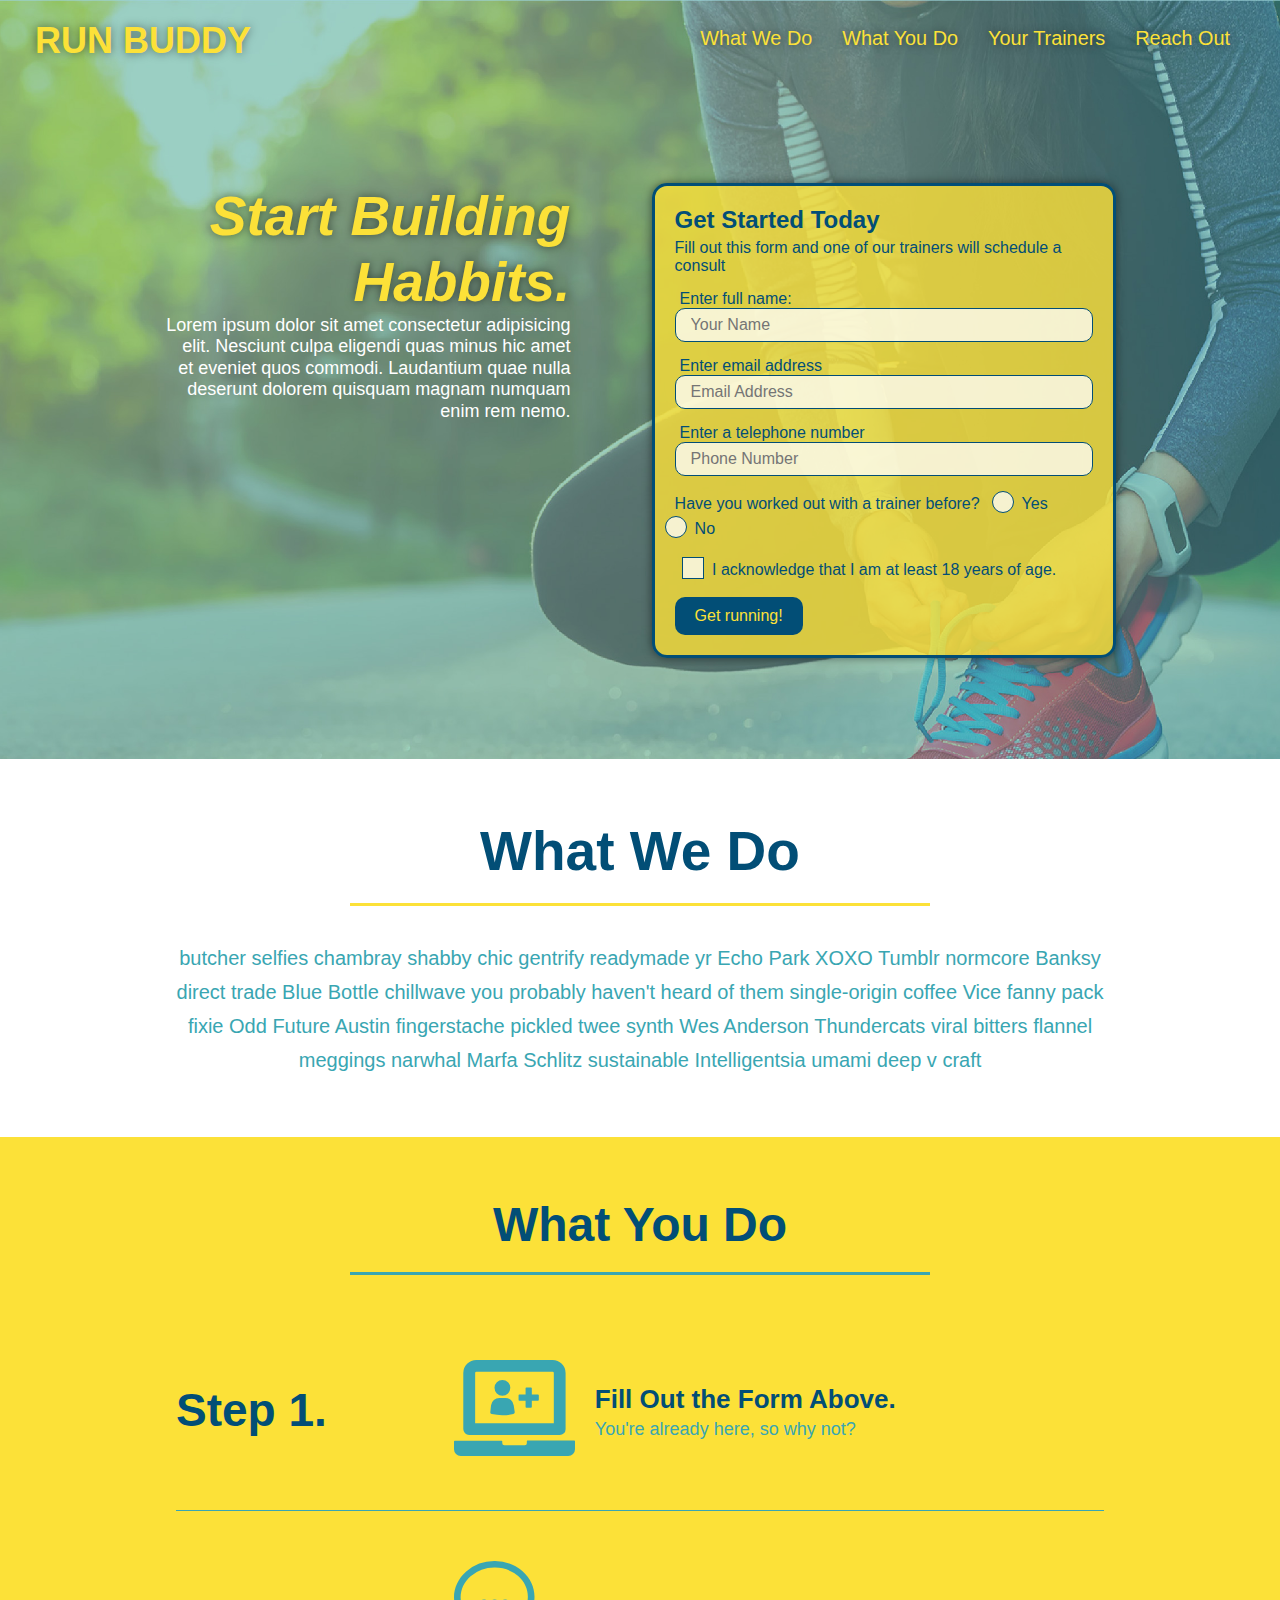
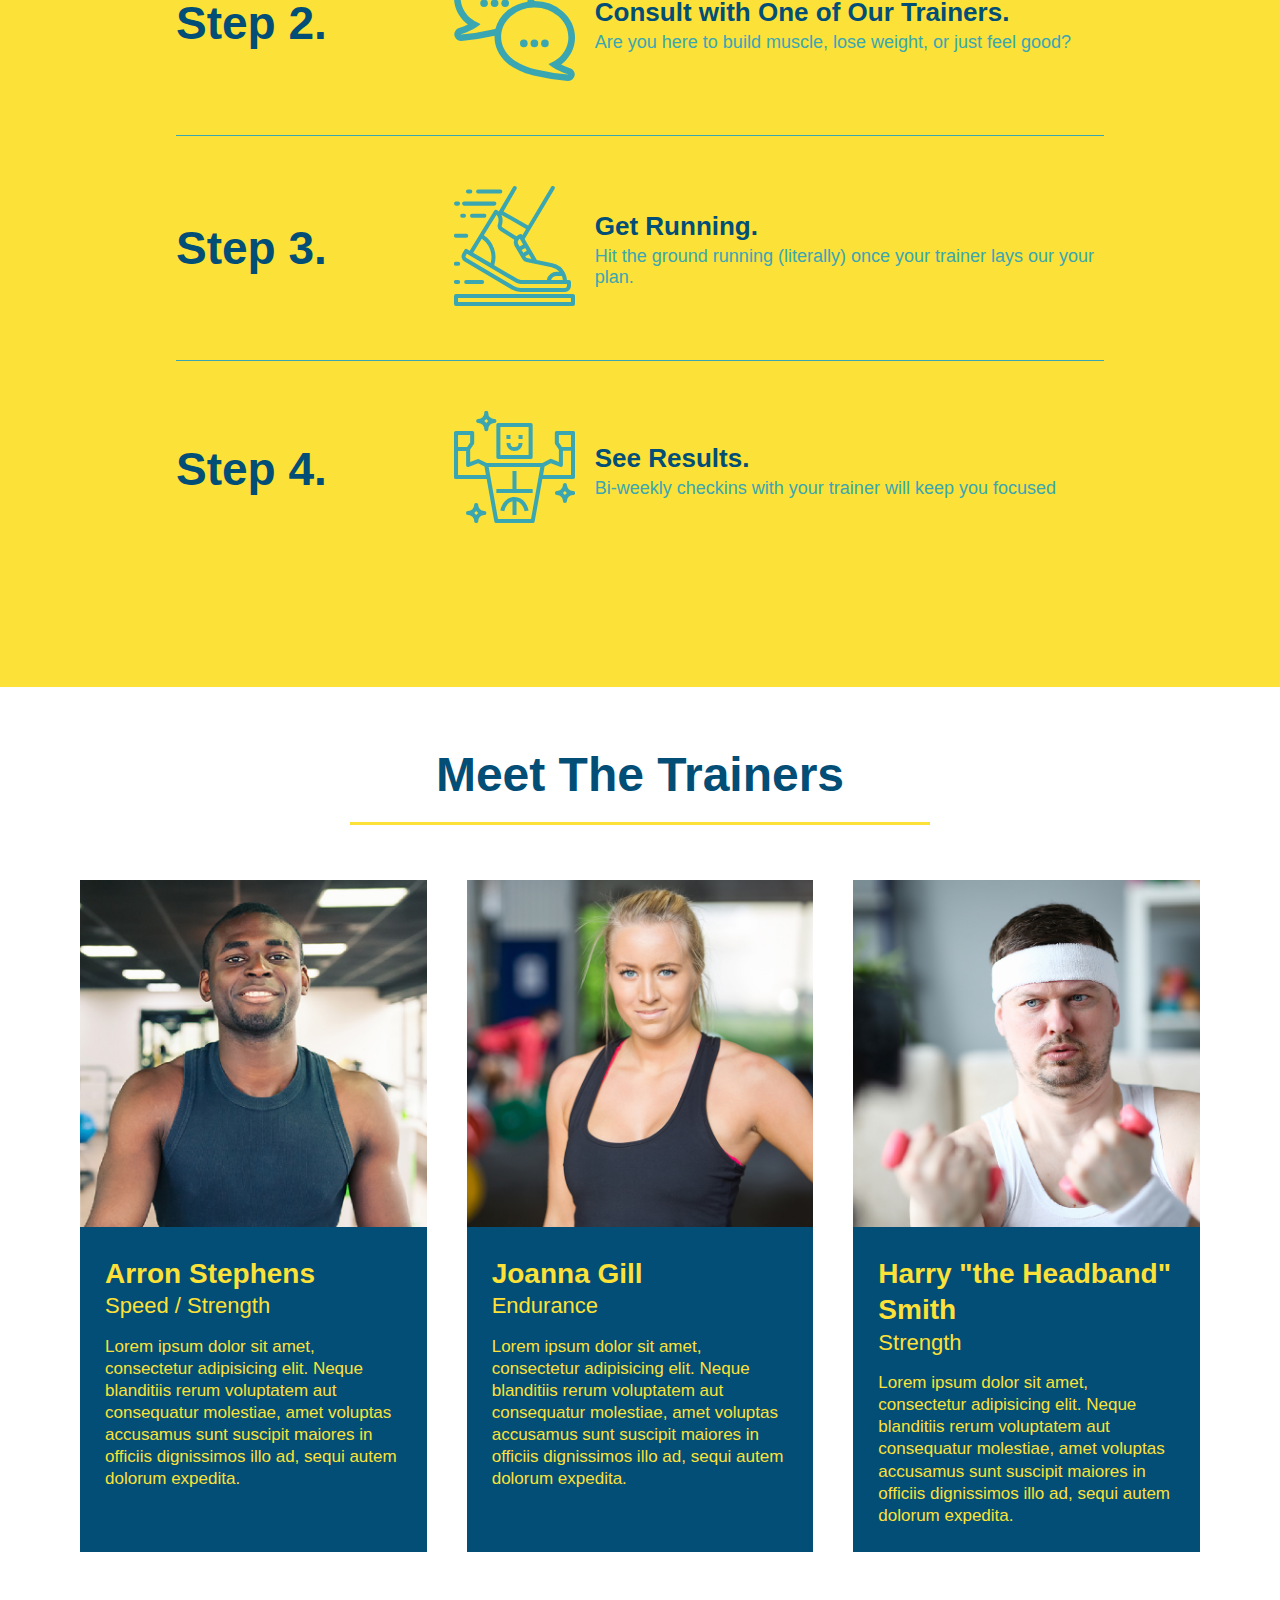
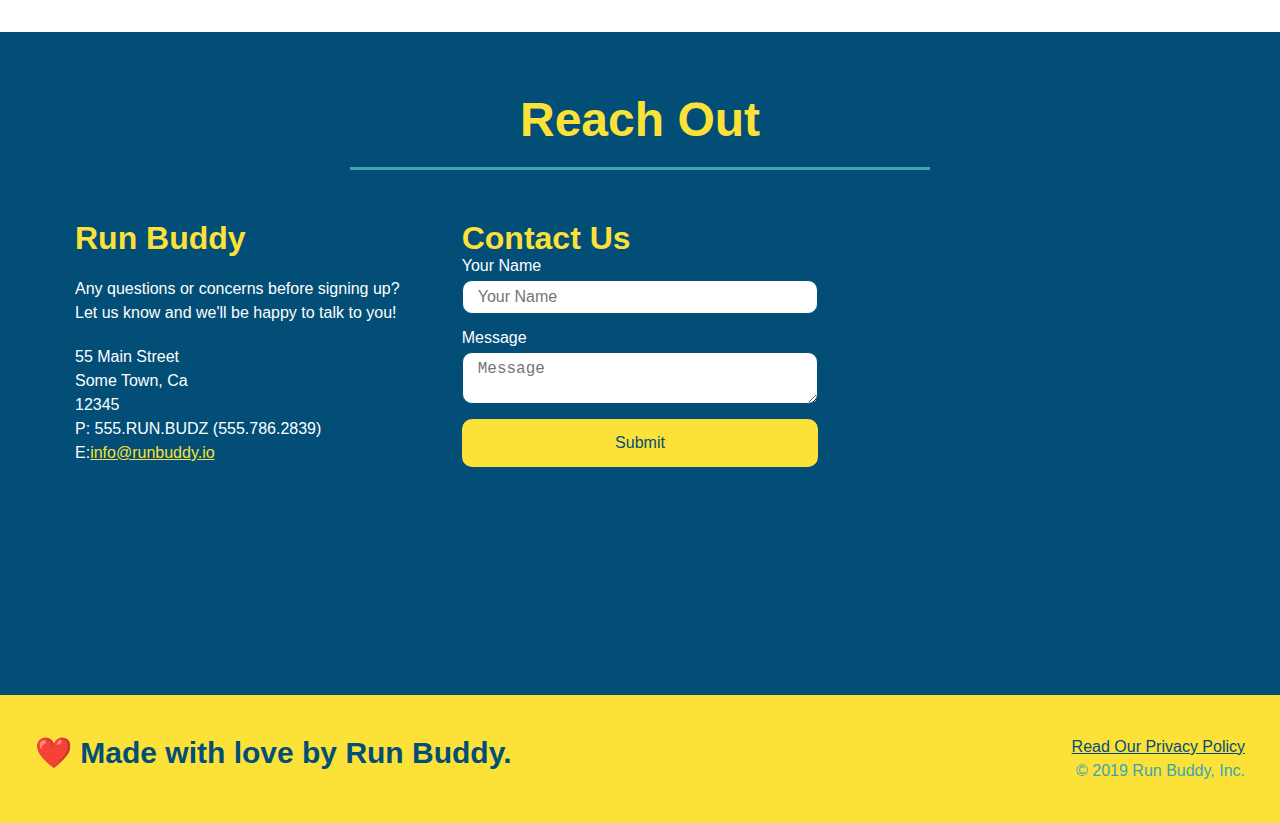
<file: index.html>
<!DOCTYPE html>
<html lang="en">

    <head>
        <meta charset="UTF-8" />
        <meta name="viewport" content="width=device-width, initial-scale=1.0" />
        <title> Run Buddy</title>
        <link rel="stylesheet" href="./assets/css/style.css" />

    </head>
    <body>
        <!-- navigation -->
        <header>
            <h1>
                <a href="/">RUN BUDDY</a>
            </h1>
            <nav>
                <!-- Unordered list elements -->
                <ul>
                    <!-- List item elements -->
                    <li>
                        <!-- Anchor elements -->
                        <a href="#what-we-do">What We Do</a>
                    </li>
                    <li>
                        <a href="#what-you-do">What You Do</a>
                    </li>
                    <li>
                        <a href="#your-trainers">Your Trainers</a>
                    </li>
                    <li>
                        <a href="#reach-out">Reach Out</a>
                    </li>
                </ul>
            </nav>
        </header>
        <!-- end navigation -->

        <!-- Hero/jumbotron -->
        <section class="hero">
            <div class="hero-cta">
                <h2>Start Building Habbits.</h2>
                <p>
                    Lorem ipsum dolor sit amet consectetur adipisicing elit. Nesciunt culpa eligendi quas minus hic amet et eveniet quos commodi. Laudantium quae nulla deserunt dolorem quisquam magnam numquam enim rem nemo.
                </p>
            </div>
            <div class="hero-form">
                <h3>Get Started Today</h3>
                <p>Fill out this form and one of our trainers will schedule a consult</p>
            <form>
                <label for="name">Enter full name:</label>
                <input type="text" placeholder="Your Name" name="name" id="name" class="form-input"/>
                <label for="email">Enter email address</label>
                <input type="email" placeholder="Email Address" name="email" id="email" class="form-input"/>
                <label for="phone">Enter a telephone number</label>
                <input type="tel" placeholder="Phone Number" name="phone" id="phone" class="form-input"/>
                <p>
                    Have you worked out with a trainer before?
                    <span class="radio-wrapper">
                        <input type="radio" name="trainer-confirm" id="trainer-yes" />
                        <label for="trainer-yes">Yes</label>
                    </span>
                    <span class="radio-wrapper">
                        <input type="radio" name="trainer-confirm" id="trainer-no" />
                        <label for="trainer-no">No</label>
                    </span>
                </p>
                <p>
                    <span class="checkbox-wrapper">
                        <input type="checkbox" name="age-confirm" id="checkbox" />
                        <label for="checkbox">I acknowledge that I am at least 18 years of age.</label>
                    </span>
                </p>
                <button type="submit">
                    Get running!
                </button>
            </form>
            </div>
        </section>
        <!-- end hero -->

        <!-- "what we do" section -->
        <section id="what-we-do" class="intro">
            <!-- Wrap every h2 with a class of "section-title" in this div! -->
            <div class="flex-row">
                <h2 class="section-title primary-border">
                    What We Do
                </h2>
            </div>
            <div class="flex-row">
                <p>
                    butcher selfies chambray shabby chic gentrify readymade yr Echo Park XOXO Tumblr normcore Banksy direct trade Blue Bottle chillwave you probably haven't heard of them single-origin coffee Vice fanny pack fixie Odd Future Austin fingerstache pickled twee synth Wes Anderson Thundercats viral bitters flannel meggings narwhal Marfa Schlitz sustainable Intelligentsia umami deep v craft
                </p>
            </div>
        </section>
        <!-- end "what we do"-->

        <!-- "what you do" section -->
        <section id="what-you-do" class="steps">
            <!-- Wrap every h2 with a class of "section-title" in this div! -->
            <div class="flex-row">
                <h2 class="section-title secondary-border">
                    What You Do
                </h2>
            </div>
            <div class="step">
                <h3>Step 1.</h3>
                <div class="step-info">
                    <div class="step-img">
                        <img src="./assets/images/step-1.svg" alt="" />
                    </div>
                    <div class="step-text">
                        <h4>Fill Out the Form Above.</h4>
                        <p>You're already here, so why not?</p>
                    </div>
                </div>
            </div>
            <div class="step">
                <h3>Step 2.</h3>
                <div class="step-info">
                    <div class="step-img">
                        <img src="./assets/images/step-2.svg" alt="" />
                    </div>
                    <div class="step-text">
                        <h4>Consult with One of Our Trainers.</h4>
                        <p>Are you here to build muscle, lose weight, or just feel good?</p>
                    </div>
                </div>
            </div>

            <div class="step">
                <h3>Step 3.</h3>
                <div class="step-info">
                    <div class="step-img">
                        <img src="./assets/images/step-3.svg" alt="" />
                    </div>
                    <div class="step-text">
                        <h4>Get Running.</h4>
                        <p>Hit the ground running (literally) once your trainer lays our your plan.</p>
                    </div>
                </div>
            </div>
            <div class="step">
                <h3>Step 4.</h3>
                <div class="step-info">
                    <div class="step-img">
                        <img src="./assets/images/step-4.svg" alt="" />
                    </div>
                    <div class="step-text">
                        <h4>See Results.</h4>
                        <p>Bi-weekly checkins with your trainer will keep you focused</p>
                    </div>
                </div>
            </div>
        </section>

        <!-- "meet the trainers" section -->
        <section id="your-trainers">
            <!-- Wrap every h2 with a class of "section-title" in this div! -->
            <div class="flex-row">
                <h2 class="section-title primary-border">
                    Meet The Trainers
                </h2>
            </div>
        <div class="trainers">
            <article class="trainer">
                <img src="./assets/images/trainer-1.jpg" alt="Arron Stephens in his workout clothes, ready to pump iron" />
                <div class="trainer-bio">
                    <h3>Arron Stephens</h3>
                    <h4>Speed / Strength</h4>
                    <p>
                        Lorem ipsum dolor sit amet, consectetur adipisicing elit. Neque blanditiis rerum voluptatem aut consequatur molestiae, amet voluptas accusamus sunt suscipit maiores in officiis dignissimos illo ad, sequi autem dolorum expedita.
                    </p>
                </div>
            </article>
            <!-- second trainer bio -->

            <article class="trainer">
                <img src="./assets/images/trainer-2.jpg" alt="Joanna Gill cooling off after a workout" />
                <div class="trainer-bio">
                    <h3>Joanna Gill</h3>
                    <h4>Endurance</h4>
                    <p>
                        Lorem ipsum dolor sit amet, consectetur adipisicing elit. Neque blanditiis rerum voluptatem aut consequatur molestiae, amet voluptas accusamus sunt suscipit maiores in officiis dignissimos illo ad, sequi autem dolorum expedita.
                    </p>
                </div>
            </article>

            <!-- third trainer bio-->
            <article class="trainer">
                <img src="./assets/images/trainer-3.jpg" alt="Harry Smith wearing a headband and lifting comically small pink weights" />
                <div class="trainer-bio">
                    <h3>Harry "the Headband" Smith</h3>
                    <h4>Strength</h4>
                    <p>
                        Lorem ipsum dolor sit amet, consectetur adipisicing elit. Neque blanditiis rerum voluptatem aut consequatur molestiae, amet voluptas accusamus sunt suscipit maiores in officiis dignissimos illo ad, sequi autem dolorum expedita.
                    </p>
                </div>
            </article>
        </div>

        </section>

        <!-- "reach out" section -->
        <section id="reach-out" class="contact">
            <!-- Wrap every h2 with a class of "section-title" in this div! -->
            <div class="flex-row">
                <h2 class="section-title secondary-border">
                    Reach Out
                </h2>
            </div>
            <div class="contact-info">
                <div>
                    <h3>Run Buddy</h3>
                    <p>
                        Any questions or concerns before signing up? 
                        <br />
                        Let us know and we'll be happy to talk to you!
                    </p>

                    <address>
                        55 Main Street<br/>
                        Some Town, Ca<br/>
                        12345<br />
                        P: 555.RUN.BUDZ (555.786.2839)<br/>
                        E:<a href="mailto:info@runbuddy.io">info@runbuddy.io</a>
                    </address>
                </div>
               
                <div class="contact-form">
                    <h3>Contact Us</h3>
                    <form>
                        <label for="contact-name">Your Name</label>
                        <input type="text" id="contact-name" placeholder="Your Name" />

                        <label for="contact-message">Message</label>
                        <textarea id="contact-message" placeholder="Message"></textarea>

                        <button type="submit">Submit</button>
                    </form>
                </div>

                <iframe 
                    src="https://www.google.com/maps/embed?pb=!1m18!1m12!1m3!1d3029.415610858164!2d-112.05341904898722!3d40.598653052377514!2m3!1f0!2f0!3f0!3m2!1i1024!2i768!4f13.1!3m3!1m2!1s0x875291d91a382cb3%3A0x598d7bf2d34edaaf!2s6723%20Oak%20Vista%20Dr%2C%20West%20Jordan%2C%20UT%2084081!5e0!3m2!1sen!2sus!4v1619070469272!5m2!1sen!2sus" 
                    style="border:0;" 
                    frameborder="0"
                    allowfullscreen="" 
                    loading="lazy">
                </iframe>

            </div>
        </section>

        <!-- footer -->
        <footer>
            <h2>❤️ Made with love by Run Buddy.</h2>

            <div>
                <a href="./privacy-policy.html">Read Our Privacy Policy</a></br />
                &copy; 2019 Run Buddy, Inc.
            </div>
        </footer>
             
    </body>
</html>
</file>
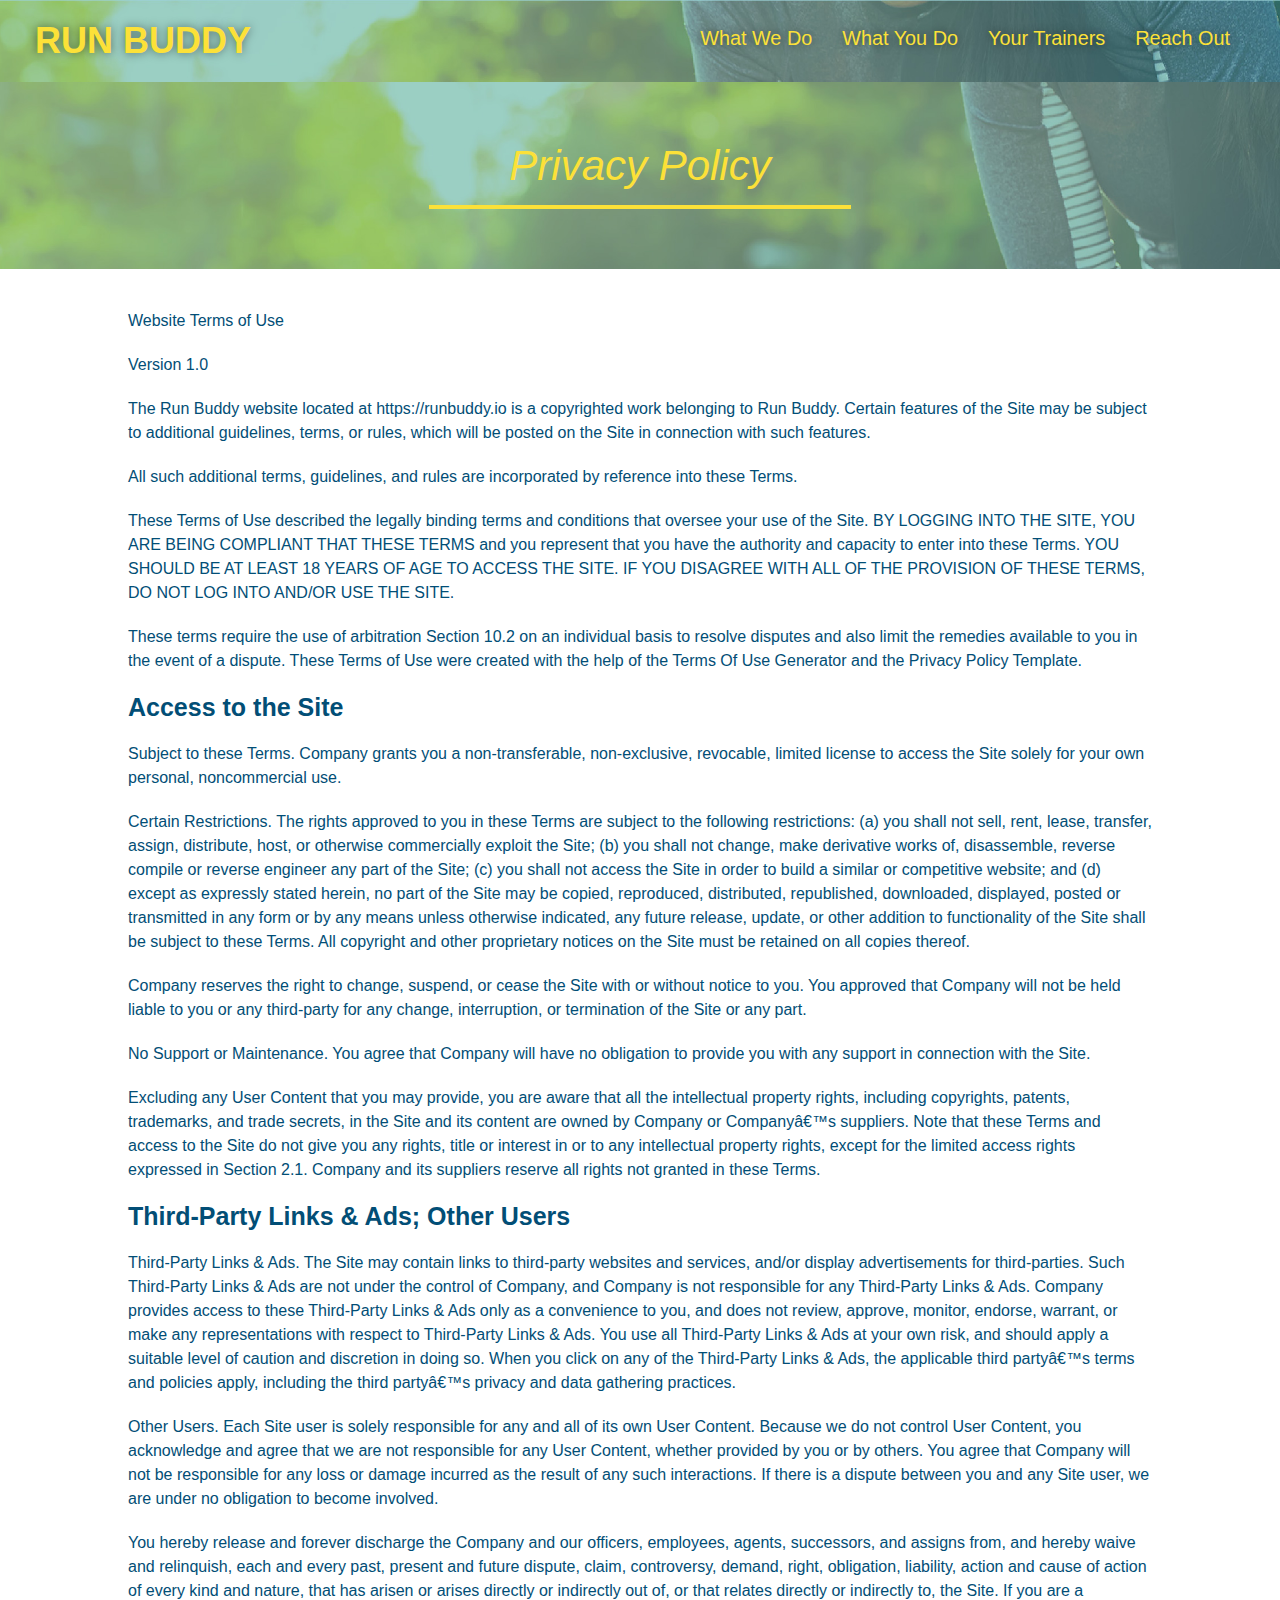
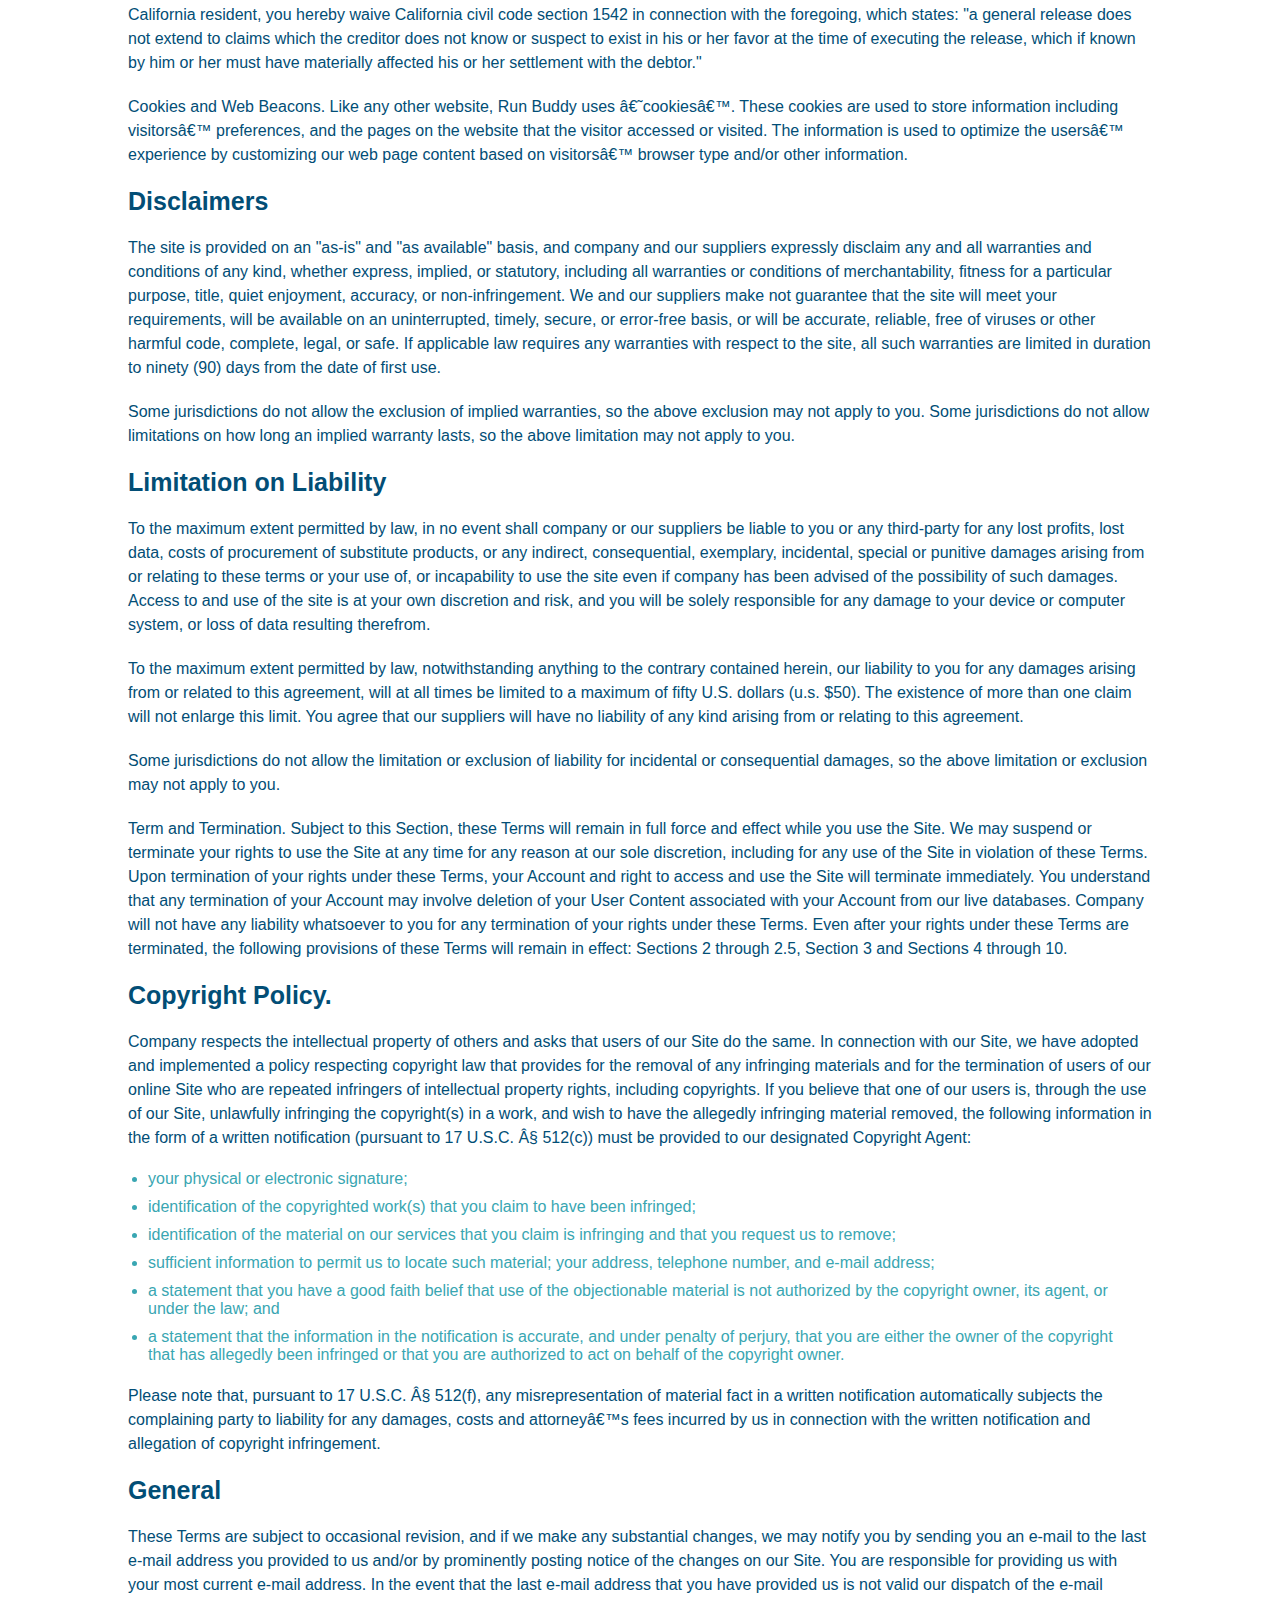
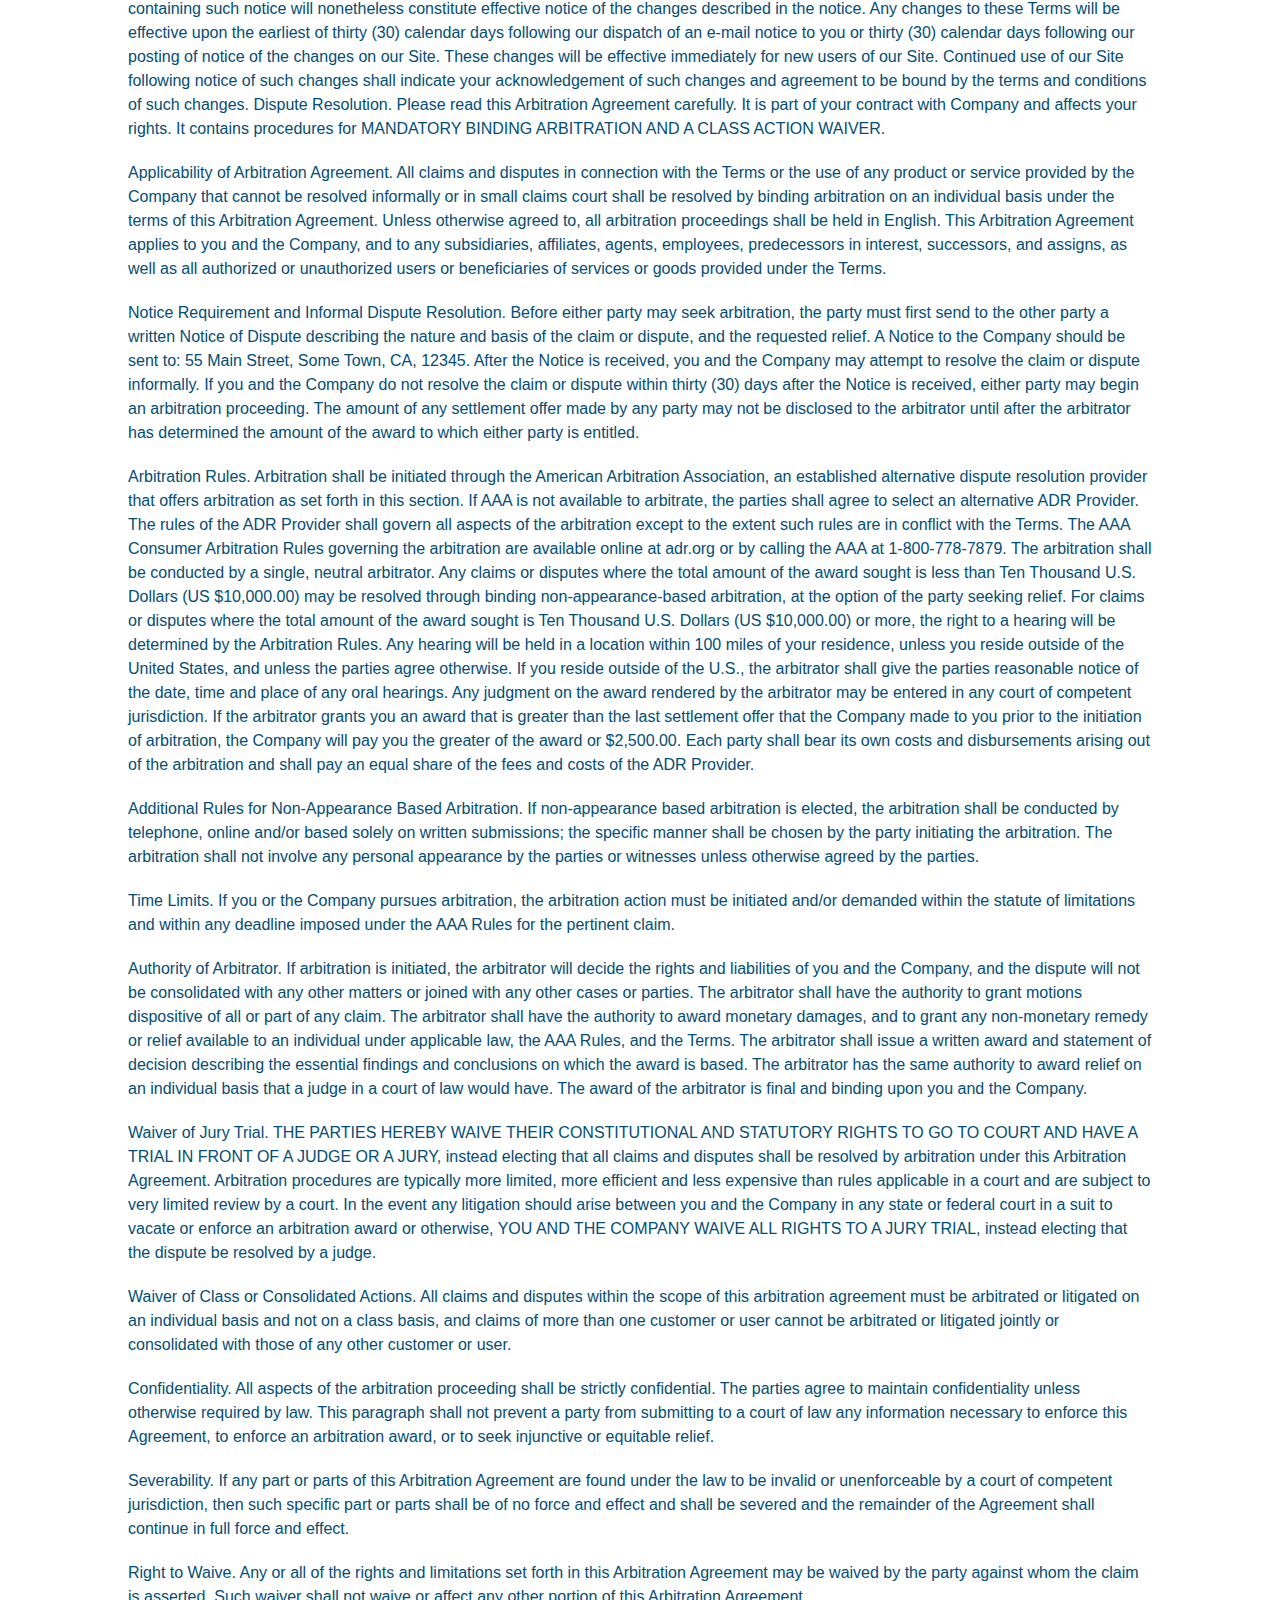
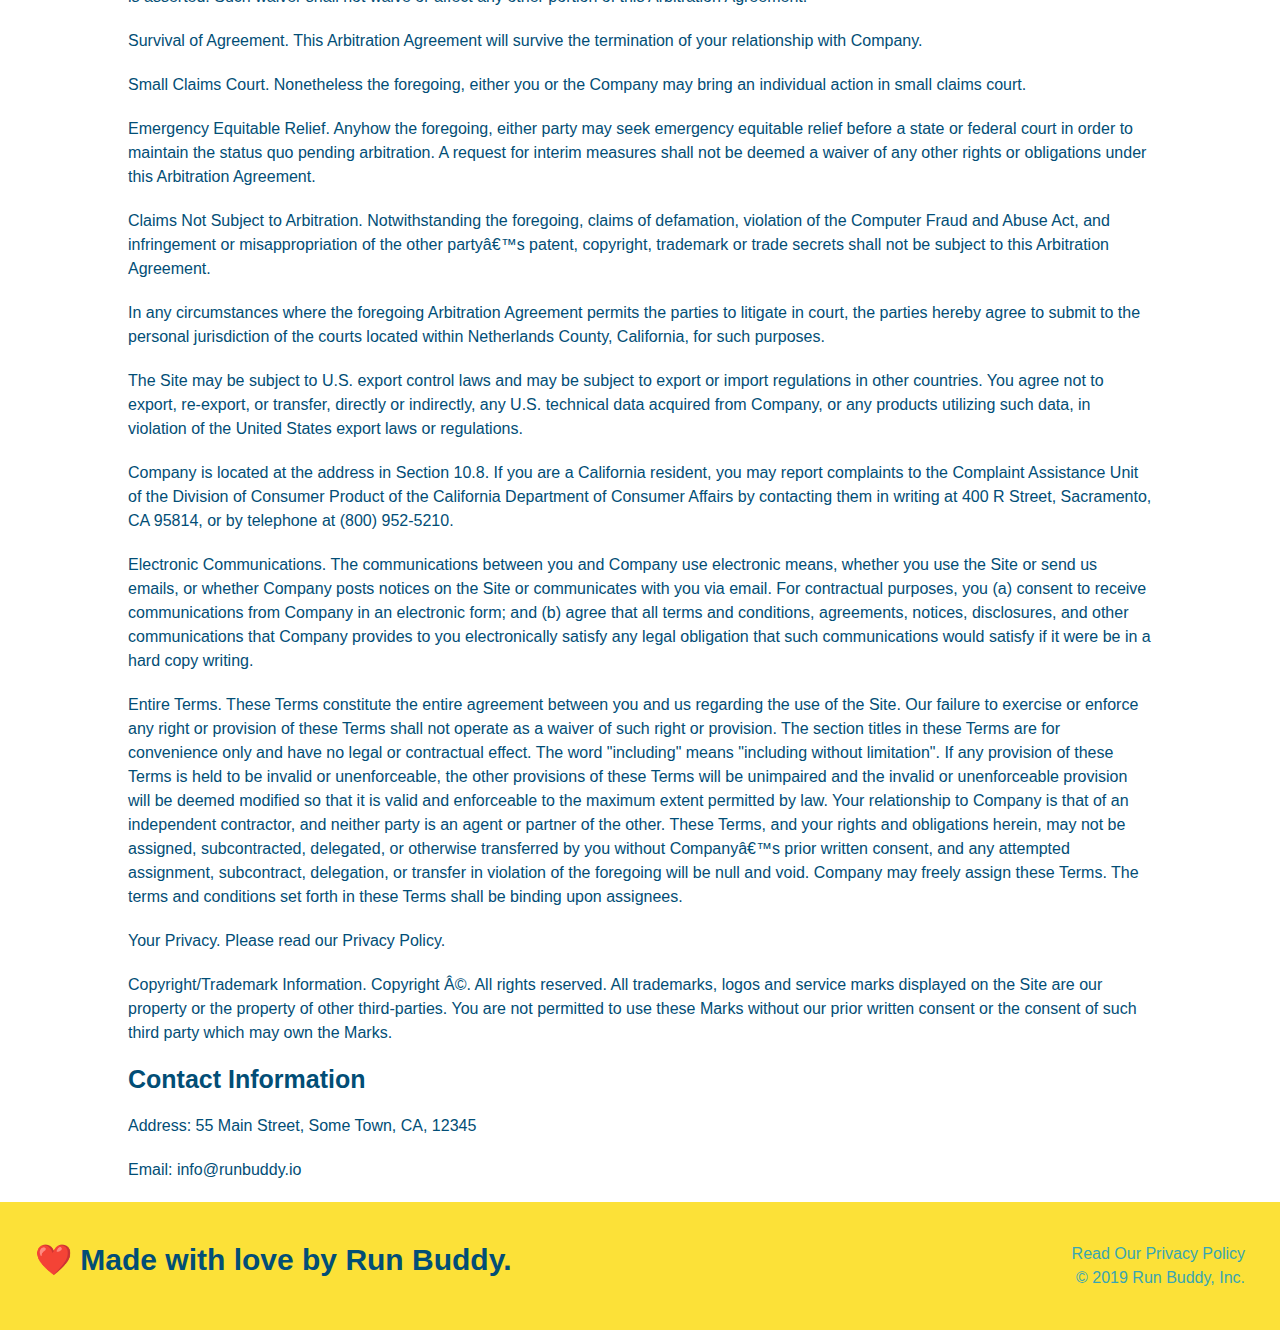
<file: privacy-policy.html>
<!DOCTYPE html>
<html lang="en">

<head>
  <meta charset="UTF-8">
  <meta name="viewport" content="width=device-width, initial-scale=1.0" />
  <title>Privacy Policy - Run Buddy</title>
  <link rel="stylesheet" href="./assets/css/style.css" />
  <link rel="stylesheet" href="./assets/css/secondary-styles.css" />
</head>

  <body>
    <header>
      <h1>
        <a href="/">RUN BUDDY</a>
        </h1>
        <nav>
          <!-- Unordered list elements -->
          <ul>
            <!-- List item elements -->
            <li>
              <!-- Do this to all fo the <a> elements in privacy-policy -->
              <a href="./index.html#what-we-do">What We Do</a>
            </li>
            <li>
              <a href="./index.html#what-you-do">What You Do</a>
            </li>
            <li>
              <a href="./index.html#your-trainers">Your Trainers</a>
            </li>
            <li>
              <a href="./index.html#reach-out">Reach Out</a>
            </li>
          </ul>
        </nav>
    </header>

    <section class="hero">
      <h2 class="page-title">
        Privacy Policy
      </h2>
     </section>

    <article class="secondary-content">
            
      <p>
        Website Terms of Use
      </p>

      <p>
        Version 1.0
      </p>

      <p>
        The Run Buddy website located at https://runbuddy.io is a copyrighted work belonging to Run Buddy. Certain
        features of the Site may be subject to additional guidelines, terms, or rules, which will be posted on the Site
        in connection with such features.
      </p>

      <p>
        All such additional terms, guidelines, and rules are incorporated by reference into these Terms.
      </p>

      <p>
        These Terms of Use described the legally binding terms and conditions that oversee your use of the Site. BY
        LOGGING INTO THE SITE, YOU ARE BEING COMPLIANT THAT THESE TERMS and you represent that you have the authority
        and capacity to enter into these Terms. YOU SHOULD BE AT LEAST 18 YEARS OF AGE TO ACCESS THE SITE. IF YOU
        DISAGREE WITH ALL OF THE PROVISION OF THESE TERMS, DO NOT LOG INTO AND/OR USE THE SITE.
      </p>

      <p>
        These terms require the use of arbitration Section 10.2 on an individual basis to resolve disputes and also
        limit the remedies available to you in the event of a dispute. These Terms of Use were created with the help of
        the Terms Of Use Generator and the Privacy Policy Template.
      </p>

      <h3>
        Access to the Site
      </h3>

      <p>
        Subject to these Terms. Company grants you a non-transferable, non-exclusive, revocable, limited license to
        access the Site solely for your own personal, noncommercial use.
      </p>

      <p>
        Certain Restrictions. The rights approved to you in these Terms are subject to the following restrictions: (a)
        you shall not sell, rent, lease, transfer, assign, distribute, host, or otherwise commercially exploit the Site;
        (b) you shall not change, make derivative works of, disassemble, reverse compile or reverse engineer any part of
        the Site; (c) you shall not access the Site in order to build a similar or competitive website; and (d) except
        as expressly stated herein, no part of the Site may be copied, reproduced, distributed, republished, downloaded,
        displayed, posted or transmitted in any form or by any means unless otherwise indicated, any future release,
        update, or other addition to functionality of the Site shall be subject to these Terms. All copyright and other
        proprietary notices on the Site must be retained on all copies thereof.
      </p>

      <p>
        Company reserves the right to change, suspend, or cease the Site with or without notice to you. You approved
        that Company will not be held liable to you or any third-party for any change, interruption, or termination of
        the Site or any part.
      </p>

      <p>
        No Support or Maintenance. You agree that Company will have no obligation to provide you with any support in
        connection with the Site.
      </p>

      <p>
        Excluding any User Content that you may provide, you are aware that all the intellectual property rights,
        including copyrights, patents, trademarks, and trade secrets, in the Site and its content are owned by Company
        or Companyâ€™s suppliers. Note that these Terms and access to the Site do not give you any rights, title or
        interest in or to any intellectual property rights, except for the limited access rights expressed in Section
        2.1. Company and its suppliers reserve all rights not granted in these Terms.
      </p>

      <h3>
        Third-Party Links & Ads; Other Users
      </h3>

      <p>
        Third-Party Links & Ads. The Site may contain links to third-party websites and services, and/or display
        advertisements for third-parties. Such Third-Party Links & Ads are not under the control of Company, and Company
        is not responsible for any Third-Party Links & Ads. Company provides access to these Third-Party Links & Ads
        only as a convenience to you, and does not review, approve, monitor, endorse, warrant, or make any
        representations with respect to Third-Party Links & Ads. You use all Third-Party Links & Ads at your own risk,
        and should apply a suitable level of caution and discretion in doing so. When you click on any of the
        Third-Party Links & Ads, the applicable third partyâ€™s terms and policies apply, including the third partyâ€™s
        privacy and data gathering practices.
      </p>

      <p>
        Other Users. Each Site user is solely responsible for any and all of its own User Content. Because we do not
        control User Content, you acknowledge and agree that we are not responsible for any User Content, whether
        provided by you or by others. You agree that Company will not be responsible for any loss or damage incurred as
        the result of any such interactions. If there is a dispute between you and any Site user, we are under no
        obligation to become involved.
      </p>

      <p>
        You hereby release and forever discharge the Company and our officers, employees, agents, successors, and
        assigns from, and hereby waive and relinquish, each and every past, present and future dispute, claim,
        controversy, demand, right, obligation, liability, action and cause of action of every kind and nature, that has
        arisen or arises directly or indirectly out of, or that relates directly or indirectly to, the Site. If you are
        a California resident, you hereby waive California civil code section 1542 in connection with the foregoing,
        which states: "a general release does not extend to claims which the creditor does not know or suspect to exist
        in his or her favor at the time of executing the release, which if known by him or her must have materially
        affected his or her settlement with the debtor."
      </p>

      <p>
        Cookies and Web Beacons. Like any other website, Run Buddy uses â€˜cookiesâ€™. These cookies are used to store
        information including visitorsâ€™ preferences, and the pages on the website that the visitor accessed or visited.
        The information is used to optimize the usersâ€™ experience by customizing our web page content based on visitorsâ€™
        browser type and/or other information.
      </p>

      <h3>
        Disclaimers
      </h3>

      <p>
        The site is provided on an "as-is" and "as available" basis, and company and our suppliers expressly disclaim
        any and all warranties and conditions of any kind, whether express, implied, or statutory, including all
        warranties or conditions of merchantability, fitness for a particular purpose, title, quiet enjoyment, accuracy,
        or non-infringement. We and our suppliers make not guarantee that the site will meet your requirements, will be
        available on an uninterrupted, timely, secure, or error-free basis, or will be accurate, reliable, free of
        viruses or other harmful code, complete, legal, or safe. If applicable law requires any warranties with respect
        to the site, all such warranties are limited in duration to ninety (90) days from the date of first use.
      </p>

      <p>
        Some jurisdictions do not allow the exclusion of implied warranties, so the above exclusion may not apply to
        you. Some jurisdictions do not allow limitations on how long an implied warranty lasts, so the above limitation
        may not apply to you.
      </p>

      <h3>
        Limitation on Liability
      </h3>

      <p>
        To the maximum extent permitted by law, in no event shall company or our suppliers be liable to you or any
        third-party for any lost profits, lost data, costs of procurement of substitute products, or any indirect,
        consequential, exemplary, incidental, special or punitive damages arising from or relating to these terms or
        your use of, or incapability to use the site even if company has been advised of the possibility of such
        damages. Access to and use of the site is at your own discretion and risk, and you will be solely responsible
        for any damage to your device or computer system, or loss of data resulting therefrom.
      </p>

      <p>
        To the maximum extent permitted by law, notwithstanding anything to the contrary contained herein, our liability
        to you for any damages arising from or related to this agreement, will at all times be limited to a maximum of
        fifty U.S. dollars (u.s. $50). The existence of more than one claim will not enlarge this limit. You agree that
        our suppliers will have no liability of any kind arising from or relating to this agreement.
      </p>

      <p>
        Some jurisdictions do not allow the limitation or exclusion of liability for incidental or consequential
        damages, so the above limitation or exclusion may not apply to you.
      </p>

      <p>
        Term and Termination. Subject to this Section, these Terms will remain in full force and effect while you use
        the Site. We may suspend or terminate your rights to use the Site at any time for any reason at our sole
        discretion, including for any use of the Site in violation of these Terms. Upon termination of your rights under
        these Terms, your Account and right to access and use the Site will terminate immediately. You understand that
        any termination of your Account may involve deletion of your User Content associated with your Account from our
        live databases. Company will not have any liability whatsoever to you for any termination of your rights under
        these Terms. Even after your rights under these Terms are terminated, the following provisions of these Terms
        will remain in effect: Sections 2 through 2.5, Section 3 and Sections 4 through 10.
      </p>

      <h3>
        Copyright Policy.
      </h3>

      <p>
        Company respects the intellectual property of others and asks that users of our Site do the same. In connection
        with our Site, we have adopted and implemented a policy respecting copyright law that provides for the removal
        of any infringing materials and for the termination of users of our online Site who are repeated infringers of
        intellectual property rights, including copyrights. If you believe that one of our users is, through the use of
        our Site, unlawfully infringing the copyright(s) in a work, and wish to have the allegedly infringing material
        removed, the following information in the form of a written notification (pursuant to 17 U.S.C. Â§ 512(c)) must
        be provided to our designated Copyright Agent:
      </p>

      <ul>
        <li>
          your physical or electronic signature;
        </li>
        <li>
          identification of the copyrighted work(s) that you claim to have been infringed;
        </li>
        <li>
          identification of the material on our services that you claim is infringing and that you request us to remove;
        </li>
        <li>
          sufficient information to permit us to locate such material; your address, telephone number, and e-mail
          address;
        </li>
        <li>
          a statement that you have a good faith belief that use of the objectionable material is not authorized by the
          copyright owner, its agent, or under the law; and
        </li>
        <li>
          a statement that the information in the notification is accurate, and under penalty of perjury, that you are
          either the owner of the copyright that has allegedly been infringed or that you are authorized to act on
          behalf of the copyright owner.
        </li>
      </ul>

      <p>
        Please note that, pursuant to 17 U.S.C. Â§ 512(f), any misrepresentation of material fact in a written
        notification automatically subjects the complaining party to liability for any damages, costs and attorneyâ€™s
        fees incurred by us in connection with the written notification and allegation of copyright infringement.
      </p>

      <h3>
        General
      </h3>

      <p>
        These Terms are subject to occasional revision, and if we make any substantial changes, we may notify you by
        sending you an e-mail to the last e-mail address you provided to us and/or by prominently posting notice of the
        changes on our Site. You are responsible for providing us with your most current e-mail address. In the event
        that the last e-mail address that you have provided us is not valid our dispatch of the e-mail containing such
        notice will nonetheless constitute effective notice of the changes described in the notice. Any changes to these
        Terms will be effective upon the earliest of thirty (30) calendar days following our dispatch of an e-mail
        notice to you or thirty (30) calendar days following our posting of notice of the changes on our Site. These
        changes will be effective immediately for new users of our Site. Continued use of our Site following notice of
        such changes shall indicate your acknowledgement of such changes and agreement to be bound by the terms and
        conditions of such changes. Dispute Resolution. Please read this Arbitration Agreement carefully. It is part of
        your contract with Company and affects your rights. It contains procedures for MANDATORY BINDING ARBITRATION AND
        A CLASS ACTION WAIVER.
      </p>

      <p>
        Applicability of Arbitration Agreement. All claims and disputes in connection with the Terms or the use of any
        product or service provided by the Company that cannot be resolved informally or in small claims court shall be
        resolved by binding arbitration on an individual basis under the terms of this Arbitration Agreement. Unless
        otherwise agreed to, all arbitration proceedings shall be held in English. This Arbitration Agreement applies to
        you and the Company, and to any subsidiaries, affiliates, agents, employees, predecessors in interest,
        successors, and assigns, as well as all authorized or unauthorized users or beneficiaries of services or goods
        provided under the Terms.
      </p>

      <p>
        Notice Requirement and Informal Dispute Resolution. Before either party may seek arbitration, the party must
        first send to the other party a written Notice of Dispute describing the nature and basis of the claim or
        dispute, and the requested relief. A Notice to the Company should be sent to: 55 Main Street, Some Town, CA,
        12345. After the Notice is received, you and the Company may attempt to resolve the claim or dispute informally.
        If you and the Company do not resolve the claim or dispute within thirty (30) days after the Notice is received,
        either party may begin an arbitration proceeding. The amount of any settlement offer made by any party may not
        be disclosed to the arbitrator until after the arbitrator has determined the amount of the award to which either
        party is entitled.
      </p>

      <p>
        Arbitration Rules. Arbitration shall be initiated through the American Arbitration Association, an established
        alternative dispute resolution provider that offers arbitration as set forth in this section. If AAA is not
        available to arbitrate, the parties shall agree to select an alternative ADR Provider. The rules of the ADR
        Provider shall govern all aspects of the arbitration except to the extent such rules are in conflict with the
        Terms. The AAA Consumer Arbitration Rules governing the arbitration are available online at adr.org or by
        calling the AAA at 1-800-778-7879. The arbitration shall be conducted by a single, neutral arbitrator. Any
        claims or disputes where the total amount of the award sought is less than Ten Thousand U.S. Dollars (US
        $10,000.00) may be resolved through binding non-appearance-based arbitration, at the option of the party seeking
        relief. For claims or disputes where the total amount of the award sought is Ten Thousand U.S. Dollars (US
        $10,000.00) or more, the right to a hearing will be determined by the Arbitration Rules. Any hearing will be
        held in a location within 100 miles of your residence, unless you reside outside of the United States, and
        unless the parties agree otherwise. If you reside outside of the U.S., the arbitrator shall give the parties
        reasonable notice of the date, time and place of any oral hearings. Any judgment on the award rendered by the
        arbitrator may be entered in any court of competent jurisdiction. If the arbitrator grants you an award that is
        greater than the last settlement offer that the Company made to you prior to the initiation of arbitration, the
        Company will pay you the greater of the award or $2,500.00. Each party shall bear its own costs and
        disbursements arising out of the arbitration and shall pay an equal share of the fees and costs of the ADR
        Provider.
      </p>

      <p>
        Additional Rules for Non-Appearance Based Arbitration. If non-appearance based arbitration is elected, the
        arbitration shall be conducted by telephone, online and/or based solely on written submissions; the specific
        manner shall be chosen by the party initiating the arbitration. The arbitration shall not involve any personal
        appearance by the parties or witnesses unless otherwise agreed by the parties.
      </p>

      <p>
        Time Limits. If you or the Company pursues arbitration, the arbitration action must be initiated and/or demanded
        within the statute of limitations and within any deadline imposed under the AAA Rules for the pertinent claim.
      </p>

      <p>
        Authority of Arbitrator. If arbitration is initiated, the arbitrator will decide the rights and liabilities of
        you and the Company, and the dispute will not be consolidated with any other matters or joined with any other
        cases or parties. The arbitrator shall have the authority to grant motions dispositive of all or part of any
        claim. The arbitrator shall have the authority to award monetary damages, and to grant any non-monetary remedy
        or relief available to an individual under applicable law, the AAA Rules, and the Terms. The arbitrator shall
        issue a written award and statement of decision describing the essential findings and conclusions on which the
        award is based. The arbitrator has the same authority to award relief on an individual basis that a judge in a
        court of law would have. The award of the arbitrator is final and binding upon you and the Company.
      </p>

      <p>
        Waiver of Jury Trial. THE PARTIES HEREBY WAIVE THEIR CONSTITUTIONAL AND STATUTORY RIGHTS TO GO TO COURT AND HAVE
        A TRIAL IN FRONT OF A JUDGE OR A JURY, instead electing that all claims and disputes shall be resolved by
        arbitration under this Arbitration Agreement. Arbitration procedures are typically more limited, more efficient
        and less expensive than rules applicable in a court and are subject to very limited review by a court. In the
        event any litigation should arise between you and the Company in any state or federal court in a suit to vacate
        or enforce an arbitration award or otherwise, YOU AND THE COMPANY WAIVE ALL RIGHTS TO A JURY TRIAL, instead
        electing that the dispute be resolved by a judge.
      </p>

      <p>
        Waiver of Class or Consolidated Actions. All claims and disputes within the scope of this arbitration agreement
        must be arbitrated or litigated on an individual basis and not on a class basis, and claims of more than one
        customer or user cannot be arbitrated or litigated jointly or consolidated with those of any other customer or
        user.
      </p>

      <p>
        Confidentiality. All aspects of the arbitration proceeding shall be strictly confidential. The parties agree to
        maintain confidentiality unless otherwise required by law. This paragraph shall not prevent a party from
        submitting to a court of law any information necessary to enforce this Agreement, to enforce an arbitration
        award, or to seek injunctive or equitable relief.
      </p>

      <p>
        Severability. If any part or parts of this Arbitration Agreement are found under the law to be invalid or
        unenforceable by a court of competent jurisdiction, then such specific part or parts shall be of no force and
        effect and shall be severed and the remainder of the Agreement shall continue in full force and effect.
      </p>

      <p>
        Right to Waive. Any or all of the rights and limitations set forth in this Arbitration Agreement may be waived
        by the party against whom the claim is asserted. Such waiver shall not waive or affect any other portion of this
        Arbitration Agreement.
      </p>

      <p>
        Survival of Agreement. This Arbitration Agreement will survive the termination of your relationship with
        Company.
      </p>

      <p>
        Small Claims Court. Nonetheless the foregoing, either you or the Company may bring an individual action in small
        claims court.
      </p>

      <p>
        Emergency Equitable Relief. Anyhow the foregoing, either party may seek emergency equitable relief before a
        state or federal court in order to maintain the status quo pending arbitration. A request for interim measures
        shall not be deemed a waiver of any other rights or obligations under this Arbitration Agreement.
      </p>

      <p>
        Claims Not Subject to Arbitration. Notwithstanding the foregoing, claims of defamation, violation of the
        Computer Fraud and Abuse Act, and infringement or misappropriation of the other partyâ€™s patent, copyright,
        trademark or trade secrets shall not be subject to this Arbitration Agreement.
      </p>

      <p>
        In any circumstances where the foregoing Arbitration Agreement permits the parties to litigate in court, the
        parties hereby agree to submit to the personal jurisdiction of the courts located within Netherlands County,
        California, for such purposes.
      </p>

      <p>
        The Site may be subject to U.S. export control laws and may be subject to export or import regulations in other
        countries. You agree not to export, re-export, or transfer, directly or indirectly, any U.S. technical data
        acquired from Company, or any products utilizing such data, in violation of the United States export laws or
        regulations.
      </p>

      <p>
        Company is located at the address in Section 10.8. If you are a California resident, you may report complaints
        to the Complaint Assistance Unit of the Division of Consumer Product of the California Department of Consumer
        Affairs by contacting them in writing at 400 R Street, Sacramento, CA 95814, or by telephone at (800) 952-5210.
      </p>

      <p>
        Electronic Communications. The communications between you and Company use electronic means, whether you use the
        Site or send us emails, or whether Company posts notices on the Site or communicates with you via email. For
        contractual purposes, you (a) consent to receive communications from Company in an electronic form; and (b)
        agree that all terms and conditions, agreements, notices, disclosures, and other communications that Company
        provides to you electronically satisfy any legal obligation that such communications would satisfy if it were be
        in a hard copy writing.
      </p>

      <p>
        Entire Terms. These Terms constitute the entire agreement between you and us regarding the use of the Site. Our
        failure to exercise or enforce any right or provision of these Terms shall not operate as a waiver of such right
        or provision. The section titles in these Terms are for convenience only and have no legal or contractual
        effect. The word "including" means "including without limitation". If any provision of these Terms is held to be
        invalid or unenforceable, the other provisions of these Terms will be unimpaired and the invalid or
        unenforceable provision will be deemed modified so that it is valid and enforceable to the maximum extent
        permitted by law. Your relationship to Company is that of an independent contractor, and neither party is an
        agent or partner of the other. These Terms, and your rights and obligations herein, may not be assigned,
        subcontracted, delegated, or otherwise transferred by you without Companyâ€™s prior written consent, and any
        attempted assignment, subcontract, delegation, or transfer in violation of the foregoing will be null and void.
        Company may freely assign these Terms. The terms and conditions set forth in these Terms shall be binding upon
        assignees.
      </p>

      <p>
        Your Privacy. Please read our Privacy Policy.
      </p>

      <p>
        Copyright/Trademark Information. Copyright Â©. All rights reserved. All trademarks, logos and service marks
        displayed on the Site are our property or the property of other third-parties. You are not permitted to use
        these Marks without our prior written consent or the consent of such third party which may own the Marks.
      </p>

      <h3>
        Contact Information
      </h3>

      <p>
        Address: 55 Main Street, Some Town, CA, 12345
      </p>

      <p>
        Email: info@runbuddy.io
      </p>

    </article>

    <!-- footer -->
    <footer>
      <h2>❤️ Made with love by Run Buddy.</h2>
      <div>
        <a="./privacy-policy.html">Read Our Privacy Policy</a=></br />
        &copy; 2019 Run Buddy, Inc.
      </div>
    </footer>
  </body>

</html>
</file>
<file: assets/css/style.css>
/* remove default browser width and values */
*{
    margin:  0;
    padding: 0;
    box-sizing: border-box;
}

:root {
    --primary-color: #fce138;
    --secondary-color: #024e76;
    --tertiary-color: #39a6b2;
}

body {
    /* more on this crazy alphanumerical value in a minute! */
    color: var(--tertiary-color);
    font-family: Arial, Helvetica, sans-serif;
}

/* apply style to <header> */

header {
    padding: 20px 35px;
    background-color: var(--tertiary-color);
    display: flex;
    justify-content: space-between;
    flex-wrap: wrap;
    position: -webkit-sticky;
    position: sticky;
    top: 0;
    background-image: url(../images/hero-bg.jpg);
    background-size: cover;
    background-position: 80%;
    background-attachment: fixed;
    z-index: 9999;
}

header h1 {
    font-weight: bold;
    font-size: 36px;
    color: var(--primary-color);
    margin: 0;
    text-shadow: 0 0 10px rgba(0, 0, 0, 0.5);
}

header a {
    text-decoration: none;
    color: var(--primary-color);
}

/* apply style to the header <nav> */
header nav {
    margin: 7px 0;
}

header nav ul {
    display: flex;
    flex-wrap: wrap;
    justify-content: space-between;
    align-items: center;
    list-style: none;
}

/*apply style to the header <nav> <a> elements */
header nav ul li a {
    padding: 10px 15px;
    font-weight: lighter;
    font-size: 1.55vw;
    text-shadow: 0 0 10px rgba(0, 0, 0, 0.5);
}

header nav ul li a:hover {
    background: var(--primary-color);
    color: #024e76;
    border-radius: 15px;
    text-shadow: none;
}

/*apply style to the <footer> */
footer {
    display: flex;
    flex-wrap: wrap;
    justify-content: space-between;
    background: var(--primary-color);
    width: 100%;
    padding: 40px 35px;
}

footer h2 {
    color: var(--secondary-color);
    font-size: 30px;
    margin: 0;
}

footer div {
    line-height: 1.5;
    text-align: right;
}

/*apply style to the footer <a> */
footer a {
    color: var(--secondary-color);
}

section {
    padding: 60px;
}

/* Hero Style Start */
.hero {
    background-image: url(../images/hero-bg.jpg);
    background-size: cover;
    display: flex;
    flex-wrap: wrap;
    justify-content: center;
    align-items: flex-start;
    background-attachment: fixed;
    background-position: 80%;
}

/* Div Class Hero-Form styling */
.hero-form {
    color: var(--secondary-color);
    padding: 20px;
    background-color: rgba(252, 225, 56, 0.8);
    border: solid 3px var(--secondary-color);
    width: 40%;
    margin: 3.5%;
    box-shadow: 0 0 10px rgba(0, 0, 0, 0.5);
    border-radius: 15px;
}

.hero-form h3 {
    font-size: 24px;
    margin: 0px;
}

.hero-form p {
    margin: 5px 0 15px 0;
}

.hero-form label{
    margin: 0 5px;
}

.form-input {
    border: 1px solid var(--secondary-color);
    display: block;
    padding: 7px 15px;
    font-size: 16px;
    color: var(--secondary-color);
    width: 100%;
    margin-bottom: 15px;
    border-radius: 10px;
    background-color: rgba(255, 255, 255, 0.75);
}

.form-input:focus {
    background-color: rgba(255, 255, 255, 1);
    outline: none;
}

.hero-form button {
    color: var(--primary-color);
    background-color: #024e76;
    padding: 10px 20px;
    border: none;
    font-size: 16px;
    border-radius: 10px;
}

.hero-form button:hover {
    background-color: #39a6b2;
}

.hero-cta {
    width: 35%;
    text-align: right;
    margin: 3.5%;
    color: #fff;
    font-size: 18px;
    line-height: 1.2;
}

.hero-cta h2 {
    font-style: italic;
    font-size: 55px;
    color: var(--primary-color);
    text-shadow: 0 0 10px rgba(0, 0, 0, 0.5)
}

/* Checkbox and radio button styling */

.checkbox-wrapper input, .radio-wrapper input {
    opacity: 0;
}

.checkbox-wrapper label, .radio-wrapper label {
    position: relative;
    left: 10px;
    margin: 10px;
    line-height: 1.6;
}

.checkbox-wrapper label::before, .radio-wrapper label::before {
    content: "";
    height: 20px;
    width: 20px;
    background: rgba(255, 255, 255, 0.75);
    border: 1px solid var(--secondary-color);
    position:  absolute;
    top: -4px;
    left: -30px;
}

.checkbox-wrapper input + label::after, 
.radio-wrapper input + label::after {
    content: none;
}

.checkbox-wrapper input:checked + label::after,
.radio-wrapper input:checked + label::after {
    content: "";
}

.checkbox-wrapper label::after {
    content: "";
    height: 6px;
    width: 14px;
    border-left: 2px solid var(--secondary-color);
    border-bottom: 2px solid var(--secondary-color);
    position: absolute;
    left: -26px;
    top: 1px;
    transform: rotate(-58deg);
} 

.radio-wrapper label::before {
    border-radius: 50%;
}

.radio-wrapper label::after {
    content: "";
    width: 20px;
    height: 20px;
    border-radius: 50%;
    background: var(--secondary-color);
    position: absolute;
    left: -29px;
    top: -3%;
    background-image: radial-gradient(circle, var(--tertiary-color), var(--secondary-color));
} 


/* HERO STYLES END */

/* WHAT WE DO SECTION START */
  
.intro h2 {
    font-size: 55px;
    color: var(--secondary-color);
    margin-bottom: 35px;
    padding: 0 100px 20px 100px;
    border-bottom: 3px solid;
    border-color: var(--primary-color);
    display: inline-block;
}

.intro p {
    line-height: 1.7;
    color: var(--tertiary-color);
    width: 80%;
    font-size: 20px;
    margin: 0px auto;
    text-align: center;
}

.section-title {
    font-size: 48px;
    color: var(--secondary-color);
    border-bottom: 3px solid;
    padding-bottom: 20px;
    text-align: center;
    margin: 0 auto 35px auto;
    width: 50%;
}
.primary-border {
    border-color: var(--primary-color);
}

.secondary-border {
    border-color: var(--tertiary-color);
}

.steps {
    background: var(--primary-color);
}

.step {
    margin: 50px auto;
    padding-bottom: 50px;
    width: 80%;
    display: flex;
    flex-wrap: wrap;
    align-items: center;
    justify-content: space-between;
}

.step:not(:last-child) {
    border-bottom: 1px solid var(--tertiary-color);
}

/* Style for steps section. */

.step h3{
    color: var(--secondary-color);
    font-size: 46px;
    flex: 1 30%;
}

.step-text p {
    color: var(--tertiary-color);
    font-size: 18px;
}

.step-text h4 {
    font-size: 26px;
    line-height: 1.5;
    color: var(--secondary-color)
}

.step-info {
    flex: 2 70%;
    display: flex;
    flex-wrap: wrap;
    align-items: center;
}

.step-img {
    flex: 1 12%;
    margin-right: 20px;
}

.step-img img {
    max-width: 100%;
}

.step-text {
    flex: 12;
}

/* meet the trainers section */

.trainers {
    width: 100%;
    margin: 0 auto;
    display: flex;
    flex-wrap: wrap;
    justify-content: space-around;
}

.trainer {
    margin: 20px;
    background: var(--secondary-color);
    color: #fce138;
    flex: 1;
}

.trainer img {
    width: 100%;
}

.trainer-bio {
    padding: 25px;
    line-height: 1.3;
}

.trainer-bio h3 {
    font-size: 28px;
}

.trainer-bio h4 {
    font-weight: lighter;
    font-size: 22px;
    margin-bottom: 15px;
}

.trainer-bio p {
    font-size: 17px;
}

/* REACH OUT STYLES START */
.contact {
    background: var(--secondary-color);
}

.contact h2 {
    color: var(--primary-color);
}

.contact-info {
    display: flex;
    justify-content: space-between;
    flex-wrap: wrap;
}

.contact-info > * {
    flex: 1;
    margin: 15px;
}

.contact-info iframe {
    height: 400px;
}

.contact-info div {
    color: white;
}

.contact-info h3 {
    color: var(--primary-color);
    font-size: 32px;
}

.contact-info p, .contact-info address {
    margin: 20px 0;
    line-height: 1.5;
    font-size: 16px;
    font-style: normal;
}

.contact-info a {
    color: var(--primary-color);
}

.contact-form input, .contact-form textarea {
    border: 1px solid var(--secondary-color);
    display: block;
    padding: 7px 15px;
    font-size: 16px;
    color: var(--secondary-color);
    width: 100%;
    margin-bottom: 15px;
    margin-top: 5px;
    border-radius: 10px;
}

.contact-form button {
    width: 100%;
    border: none;
    background: var(--primary-color);
    color: #024e76;
    text-align: center;
    padding: 15px 0;
    font-size: 16px;
    border-radius: 10px;
}

.contact-form button:hover {
    color: var(--primary-color);
    background: var(--tertiary-color);
}


/* REACH OUT STYLES END */

/* Utilities */ 

.text-left {
    text-align: left;
}

.text-right{
    text-align: right;
}

.flex-row {
    display: flex;
}

/* MEDIA QUERY FOR SMALLER DESKTOP SCREENS AND SMALLER */
@media screen and (max-width: 980px) {
   header {
       padding-bottom: 0;
       justify-content: center;
       position: relative;
   }

   header h1 {
       width: 100%;
       text-align: center;
   }

   header nav ul {
       margin-top: 20px;
       width: 100%;
       justify-content: center;
   }

   header nav ul li a {
       font-size: 20px;
   }

   footer h2, footer div {
       text-align: center;
       width: 100%;
   }

   .hero-cta, .hero-form {
       width: 100%;
   }

   .hero-cta {
       text-align: center;
   }

   .section-title {
       width: 80%;
   }

   .trainer {
       flex: 0 70%;
   }

   .contact-info iframe {
       flex: 1 100%;
   }
}

/* MEDIA QUERY FOR TABLETS AND SMALLER */
@media screen and (max-width: 768px) {
    section {
        padding: 30px 15px;
    }

    .step h3 {
        flex: 1 100%;
        text-align: center;
    }

    .step-info {
        flex: 2 100%;
        text-align: center;
        justify-content: center;
    }

    .step-img {
        flex: 0 32%;
        margin-right: 0;
        margin-top: 15px;
        margin-bottom: 15px;
    }

    .step-text {
        flex: 100%;
    }

}

/* MEDIA QUERY FOR MOBILE PHONES AND SMALLER*/
@media screen and (max-width: 575px) {
    .hero-form button {
        width: 100%;
    }

    .section-title {
        width: 95%;
    }

    .intro p {
        width: 100%;
    }

    .trainer {
        flex: 0 100%;
    }

    .contact-info {
        text-align: center;
    }

    .contact-info > * {
        flex: 0 100%;
    }

    .contact-form {
        order: 3;
    }
}
</file>
<file: assets/css/secondary-styles.css>
.hero {
    background-position: bottom;
    height: auto;
    text-align: center;
    margin-bottom: 40px;
}

.page-title {
    color: #fce138;
    display: inline-block;
    padding: 0 80px 15px 80px;
    border-bottom: solid 4px #fce138;
    font-weight: normal;
    font-size: 42px;
    font-style: italic;
}

.secondary-content {
    width: 80%;
    margin: 0px auto;
    color: #024e76;

}

.secondary-content h3 {
    font-size: 25px;
    margin: 20px 0 20px 0;
}

.secondary-content p {
    font-size: 16px;
    line-height: 1.5;
    margin:  20px 0 20px 0;
}

.secondary-content ul {
    margin: 15px 20px 15px 20px;
}

.secondary-content li {
    color: #39a6b2;
    margin: 10px 0 10px 0;
}
</file>
